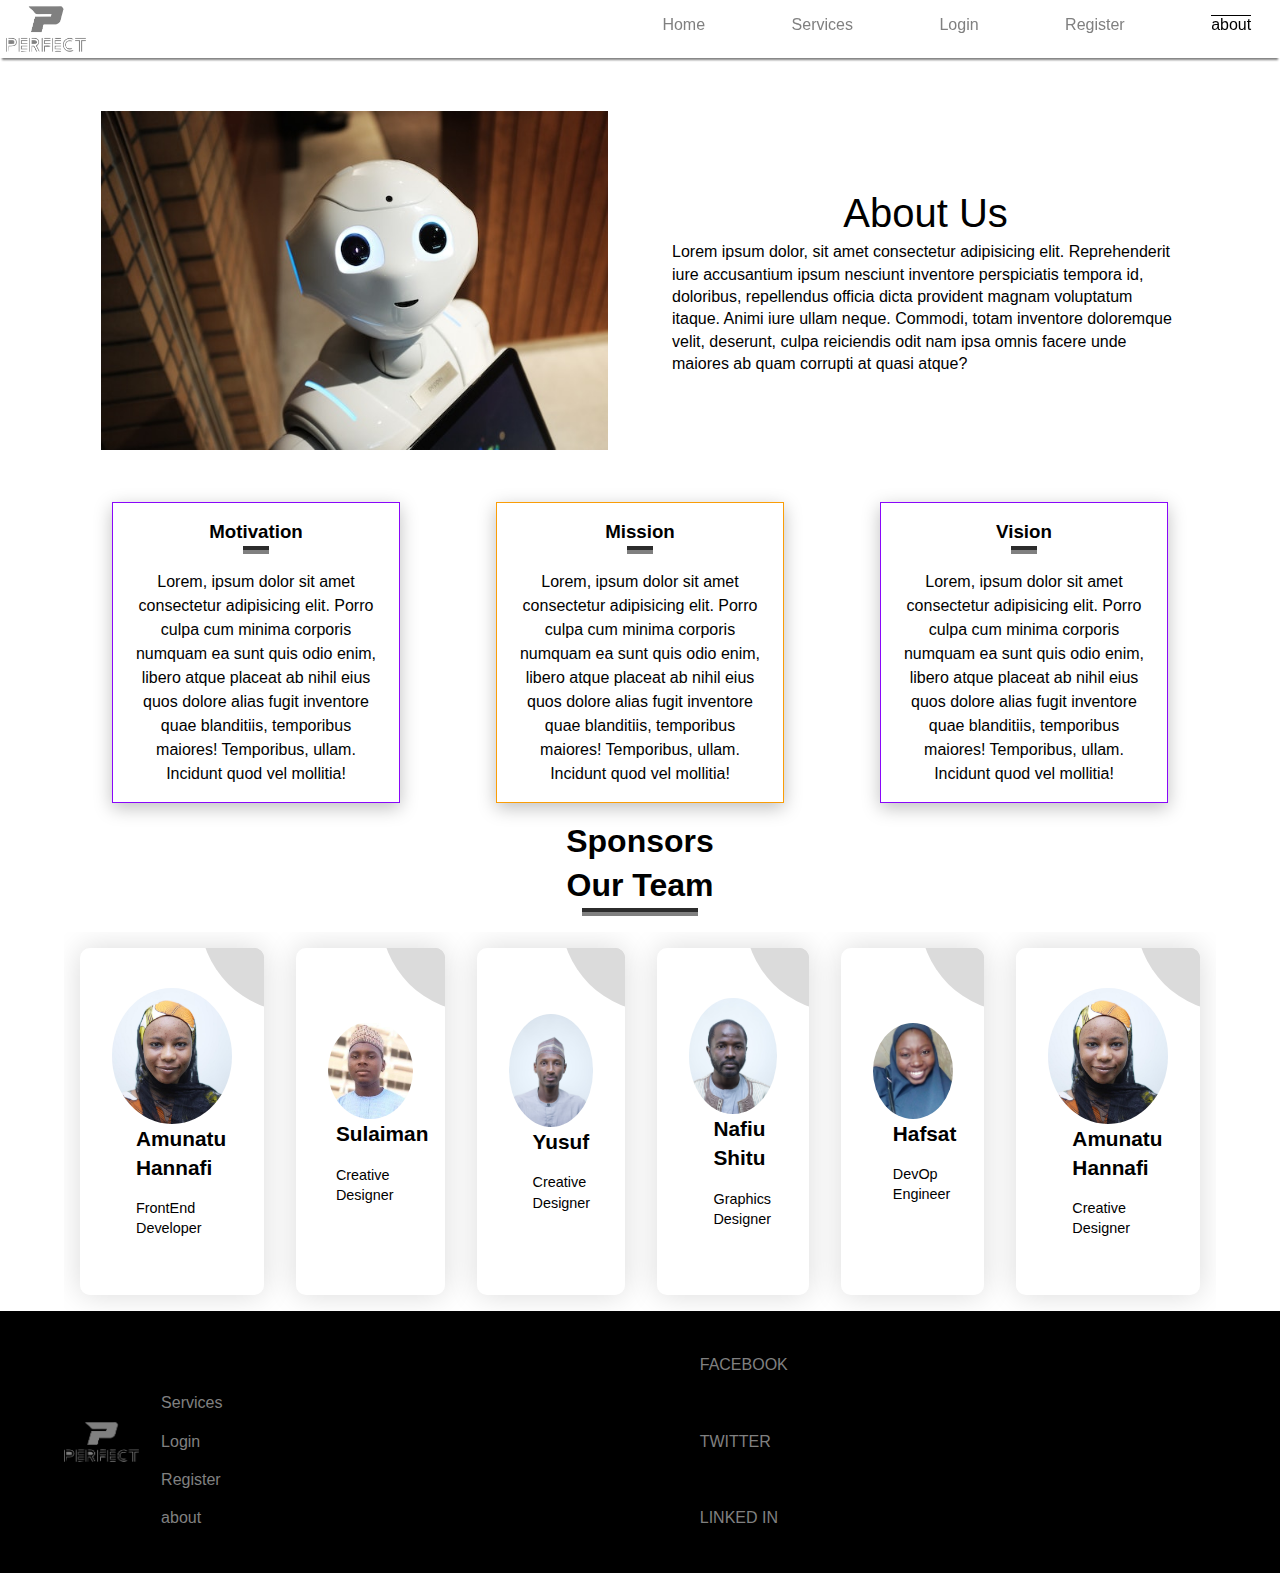
<file: about.html>
<!DOCTYPE html>
<html lang="en">
<head>
    <meta charset="UTF-8">
    <meta http-equiv="X-UA-Compatible" content="IE=edge">
    <meta name="viewport" content="width=device-width, initial-scale=1.0">
    <link rel="stylesheet" href="./style.css">
    <title></title>
    
</head>
<body>



    <nav>
        <img src="./images/PLogo.png" class="logo" alt="logo">
        <ul>
            <li><a href="./index.html">Home</a></li>
            <li><a href="./services.html">Services</a></li>
            <li ><a href="./login.html">Login</a></li>
            <li ><a href="./register.html">Register</a></li>
            <li class="active"><a href="#">about</a></li>
        </ul>
    </nav>
    <main class="about">
        <div class="serv">
            <div><img src="./images/pexels-alex-knight-2599244.jpg" alt="image">
            </div>
            <div class="info">
                <h2 class="aboutus">About Us</h2>
                <p >Lorem ipsum dolor, sit amet consectetur adipisicing elit. Reprehenderit iure accusantium ipsum nesciunt inventore perspiciatis tempora id, doloribus, repellendus officia dicta provident magnam voluptatum itaque. Animi iure ullam neque. Commodi, totam inventore doloremque velit, deserunt, culpa reiciendis odit nam ipsa omnis facere unde maiores ab quam corrupti at quasi atque?  </p>
            </div>
        </div>
    <div>

<div class="aboutSec">
    <div class="aboutSub">
        <h3 class="topics">Motivation</h3>
        <hr class="hr"/>
        <p class="p">Lorem, ipsum dolor sit amet consectetur adipisicing elit. Porro culpa cum minima corporis numquam ea sunt quis odio enim, libero atque placeat ab nihil eius quos dolore alias fugit inventore quae blanditiis, temporibus maiores! Temporibus, ullam. Incidunt quod vel mollitia!</p>
    </div>
    <div class="aboutSub">
        <h3 class="topics">Mission</h3>
        <hr class="hr"/>
        <p class="p">Lorem, ipsum dolor sit amet consectetur adipisicing elit. Porro culpa cum minima corporis numquam ea sunt quis odio enim, libero atque placeat ab nihil eius quos dolore alias fugit inventore quae blanditiis, temporibus maiores! Temporibus, ullam. Incidunt quod vel mollitia!</p>
    </div>
    <div class="aboutSub">
        <h3 class="topics">Vision</h3>
        <hr class="hr"/>
        <p class="p">Lorem, ipsum dolor sit amet consectetur adipisicing elit. Porro culpa cum minima corporis numquam ea sunt quis odio enim, libero atque placeat ab nihil eius quos dolore alias fugit inventore quae blanditiis, temporibus maiores! Temporibus, ullam. Incidunt quod vel mollitia!</p>
    </div>
</div>


        <h2 class="topics">Sponsors</h2>
        
    </div>
    <h2 class="topics">Our Team</h2>
    <hr class="hr"/>
        <div class="profileSection">
            <div class="card">
                <div class="img">
                  <img src="./images/Amuna.jpg">
                </div>
                <div class="infos">
                  <div class="name">
                    <h2>Amunatu Hannafi </h2>
                  </div>
                  <p class="text">
                    FrontEnd Developer
                  </p>
                </div>
              </div>

              <div class="card">
                <div class="img">
                  <img src="./images/sulaiman.jpg">
                </div>
                <div class="infos">
                  <div class="name">
                    <h2>Sulaiman</h2>
                  </div>
                  <p class="text">
                    Creative Designer
                  </p>
                </div>
              </div>

              <div class="card">
                <div class="img">
                  <img src="./images/yusuf.jpg">
                </div>
                <div class="infos">
                  <div class="name">
                    <h2>Yusuf </h2>
                  </div>
                  <p class="text">
                    Creative Designer
                  </p>
                </div>
              </div>
              <div class="card">
                <div class="img">
                  <img src="./images/Nafiu.jpg">
                </div>
                <div class="infos">
                  <div class="name">
                    <h2>Nafiu Shitu</h2>
                  </div>
                  <p class="text">
                    Graphics Designer
                  </p>
                </div>
              </div>
              <div class="card">
                <div class="img">
                  <img src="./images/hafsat.jpg">
                </div>
                <div class="infos">
                  <div class="name">
                    <h2>Hafsat </h2>
                  </div>
                  <p class="text">
                    DevOp Engineer 
                  </p>
                </div>
              </div>
              <div class="card">
                <div class="img">
                  <img src="./images/Amuna.jpg">
                </div>
                <div class="infos">
                  <div class="name">
                    <h2>Amunatu Hannafi </h2>
                  </div>
                  <p class="text">
                    Creative Designer
                  </p>
                </div>
              </div>
            </div>
        </main>
    <footer >
        <div><img src="./images/PLogo.png" class="logo"  alt="logo"></div>
        <ul>
            <li class="active"><a href="#">Home</a></li>
            <li><a href="./services.html">Services</a></li>
            <li><a href="./login.html">Login</a></li>
            <li><a href="./register.html">Register</a></li>
            <li><a href="./about.html">about</a></li>
        </ul>

        <ul class="footer_second_ul">
            <li><a href="#FACEBOOK">
                    
                    FACEBOOK</a></li>
            <li><a href="#TWITTER">
                    TWITTER</a></li>
            <li><a href="#LINKED IN">LINKED IN</a></li>
        </ul>
    </footer>
   
    
</body>
</html>
</file>
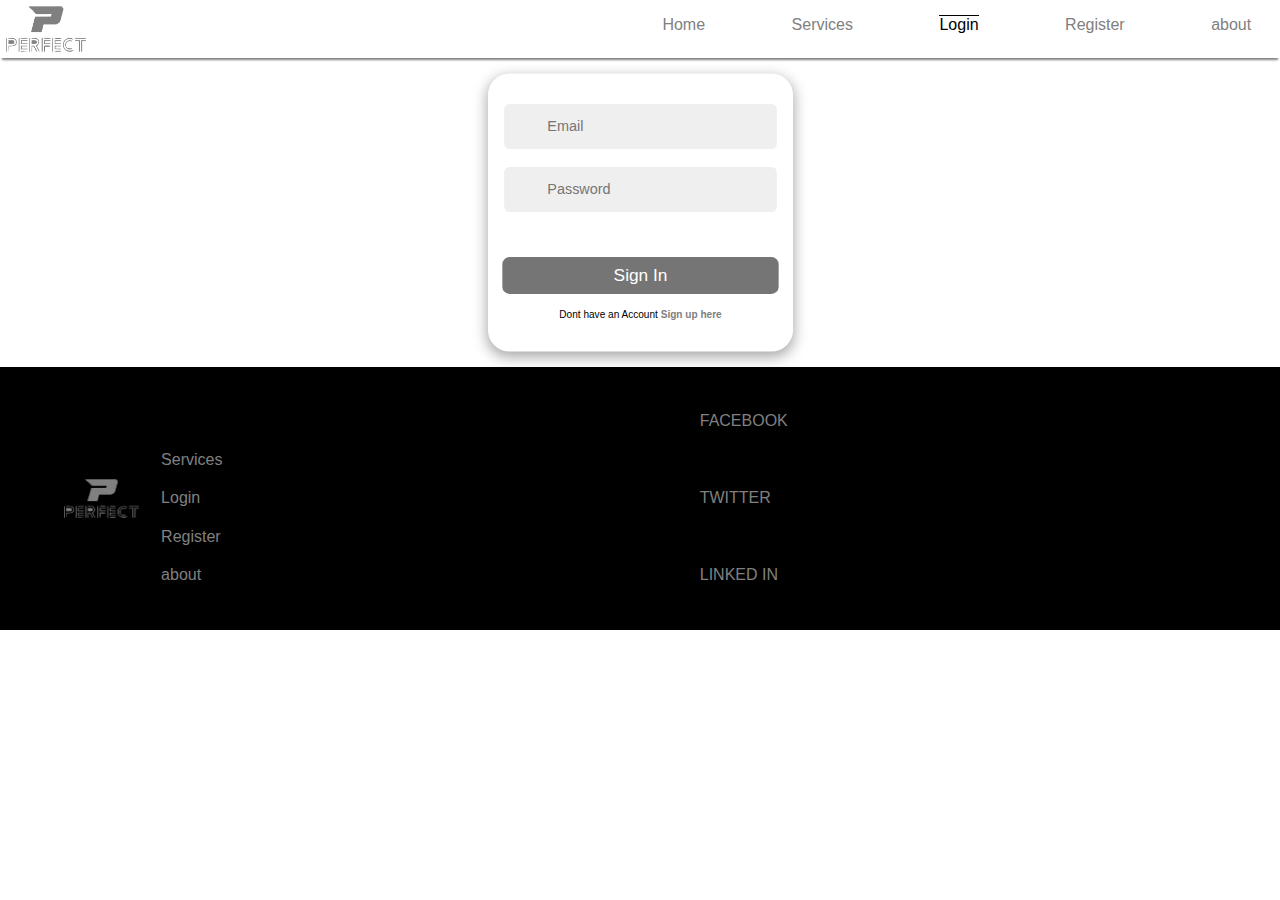
<file: login.html>
<!DOCTYPE html>
<html lang="en">
<head>
    <meta charset="UTF-8">
    <meta http-equiv="X-UA-Compatible" content="IE=edge">
    <meta name="viewport" content="width=device-width, initial-scale=1.0">
    <link rel="stylesheet" href="./style.css">
    <link rel="stylesheet" href="./register.css">
    <title>Perfect |Home</title>
</head>
<body>
    <nav>
        <img src="./images/PLogo.png" class="logo" alt="logo">
        <ul>
            <li><a href="./index.html">Home</a></li>
            <li><a href="./services.html">Services</a></li>
            <li class="active"><a href="./login.html">Login</a></li>
            <li><a href="./register.html">Register</a></li>
            <li><a href="./about.html">about</a></li>
        </ul>
    </nav>
    <div >
        
        <div class="row">
          
          <div class=" sign-up">
            <div class="form-wrapper align-items-center">
              <div class="form sign-up">
                <div class="input-group">
                  <input type="email" placeholder="Email" required>
                </div>
                <div class="input-group">
                  
                  <input type="password" placeholder="Password" required>
                </div>
                
                <button type="submit">
                  Sign In
                </button>
                <p>
                  <span>
                    Dont have an Account
                  </span>
                  <a href="./register.html">
                  <b  class="pointer">
                    Sign up here
                  </b></a>
                </p>
              </div>
            </div>
      
          </div>
          
        </div>

        <footer >
          <div><img src="./images/PLogo.png" class="logo"  alt="logo"></div>
          <ul>
              <li class="active"><a href="#">Home</a></li>
            <li><a href="./services.html">Services</a></li>
            <li><a href="./login.html">Login</a></li>
            <li><a href="./register.html">Register</a></li>
            <li><a href="./about.html">about</a></li>
          </ul>
  
          <ul class="footer_second_ul">
              <li><a href="#FACEBOOK">
                      
                      FACEBOOK</a></li>
              <li><a href="#TWITTER">
                      TWITTER</a></li>
              <li><a href="#LINKED IN">LINKED IN</a></li>
          </ul>
      </footer>
</body>
</html>
</file>
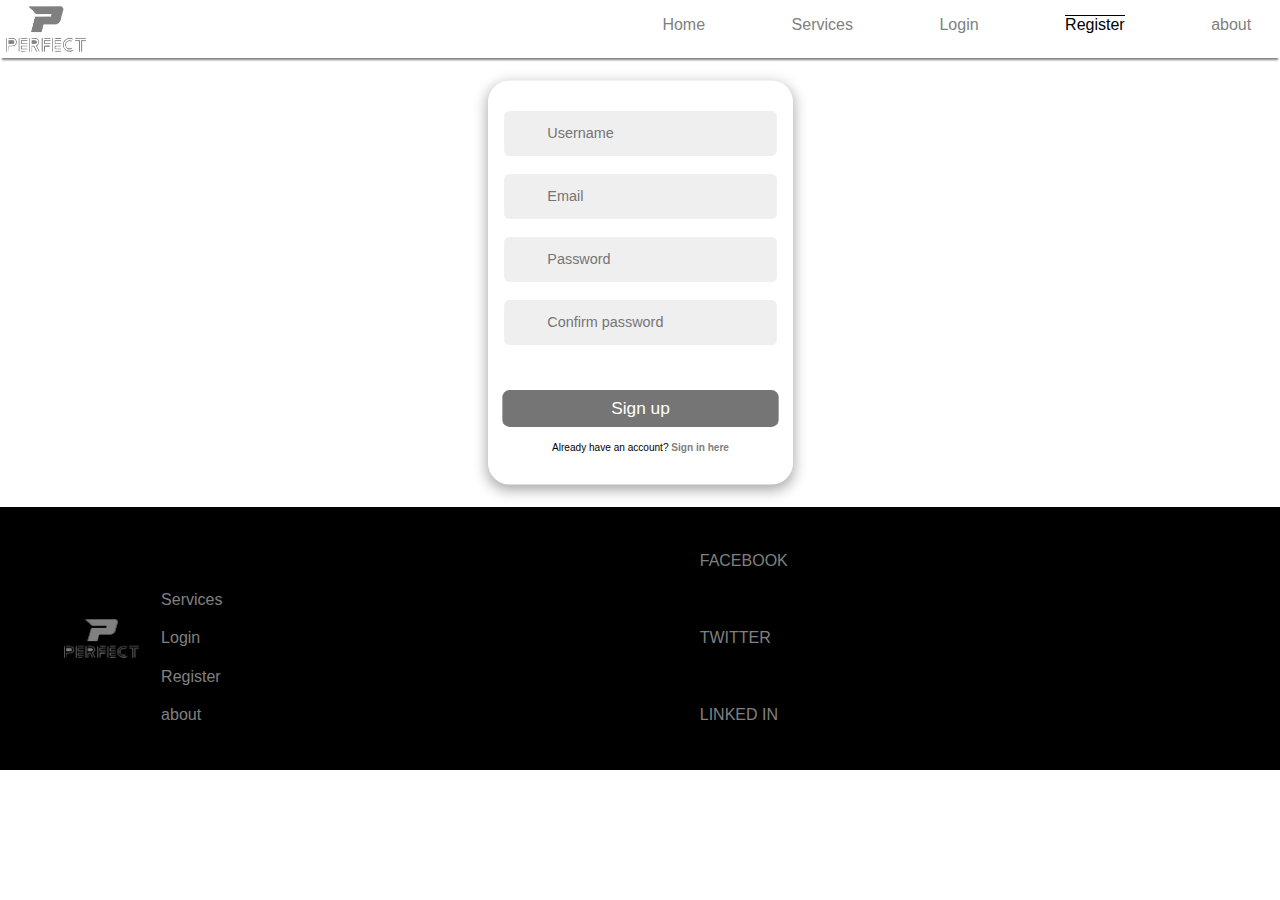
<file: register.html>
<!DOCTYPE html>
<html lang="en">
<head>
    <meta charset="UTF-8">
    <meta http-equiv="X-UA-Compatible" content="IE=edge">
    <meta name="viewport" content="width=device-width, initial-scale=1.0">
    <link rel="stylesheet" href="./style.css">
    <link rel="stylesheet" href="./register.css">
    <title>Document</title>
</head>
<body>
    <nav>
        <img src="./images/PLogo.png" class="logo"  alt="logo">
        <ul>
            <li><a href="./index.html">Home</a></li>
            <li><a href="">Services</a></li>
            <li ><a href="./login.html">Login</a></li>
            <li class="active"><a href="./register.html">Register</a></li>
            <li><a href="./about.html">about</a></li>
        </ul>
    </nav>
    <main>
    <div >
        <!-- FORM SECTION -->
        <div class="row">
          <!-- SIGN UP -->
          <div class="   sign-up">
            <div class="form-wrapper align-items-center">
              <div class="form sign-up">
                <div class="input-group">
                  <input type="text" placeholder="Username" required>
                </div>
                <div class="input-group">
                 
                  <input type="email" placeholder="Email" required>
                </div>
                <div class="input-group">
                  
                  <input type="password" placeholder="Password" required>
                </div>
                <div class="input-group">
                  
                  <input type="password" placeholder="Confirm password" required>
                </div>
                <button type="submit">
                  Sign up
                </button>
                <p>
                  <span>
                    Already have an account?
                  </span>
                  <a href="./login.html">
                  <b  class="pointer">
                    Sign in here
                  </b>
                </a>
                </p>
              </div>
            </div>
      
          </div>
          <!-- END SIGN UP -->
        </div>
      </main>
        
    
        <footer >
          <div><img src="./images/PLogo.png" class="logo"  alt="logo"></div>
          <ul>
              <li class="active"><a href="#">Home</a></li>
            <li><a href="./services.html">Services</a></li>
            <li><a href="./login.html">Login</a></li>
            <li><a href="./register.html">Register</a></li>
            <li><a href="./about.html">about</a></li>
          </ul>
  
          <ul class="footer_second_ul">
              <li><a href="#FACEBOOK">
                      
                      FACEBOOK</a></li>
              <li><a href="#TWITTER">
                      TWITTER</a></li>
              <li><a href="#LINKED IN">LINKED IN</a></li>
          </ul>
      </footer>
</body>
</html>
</file>
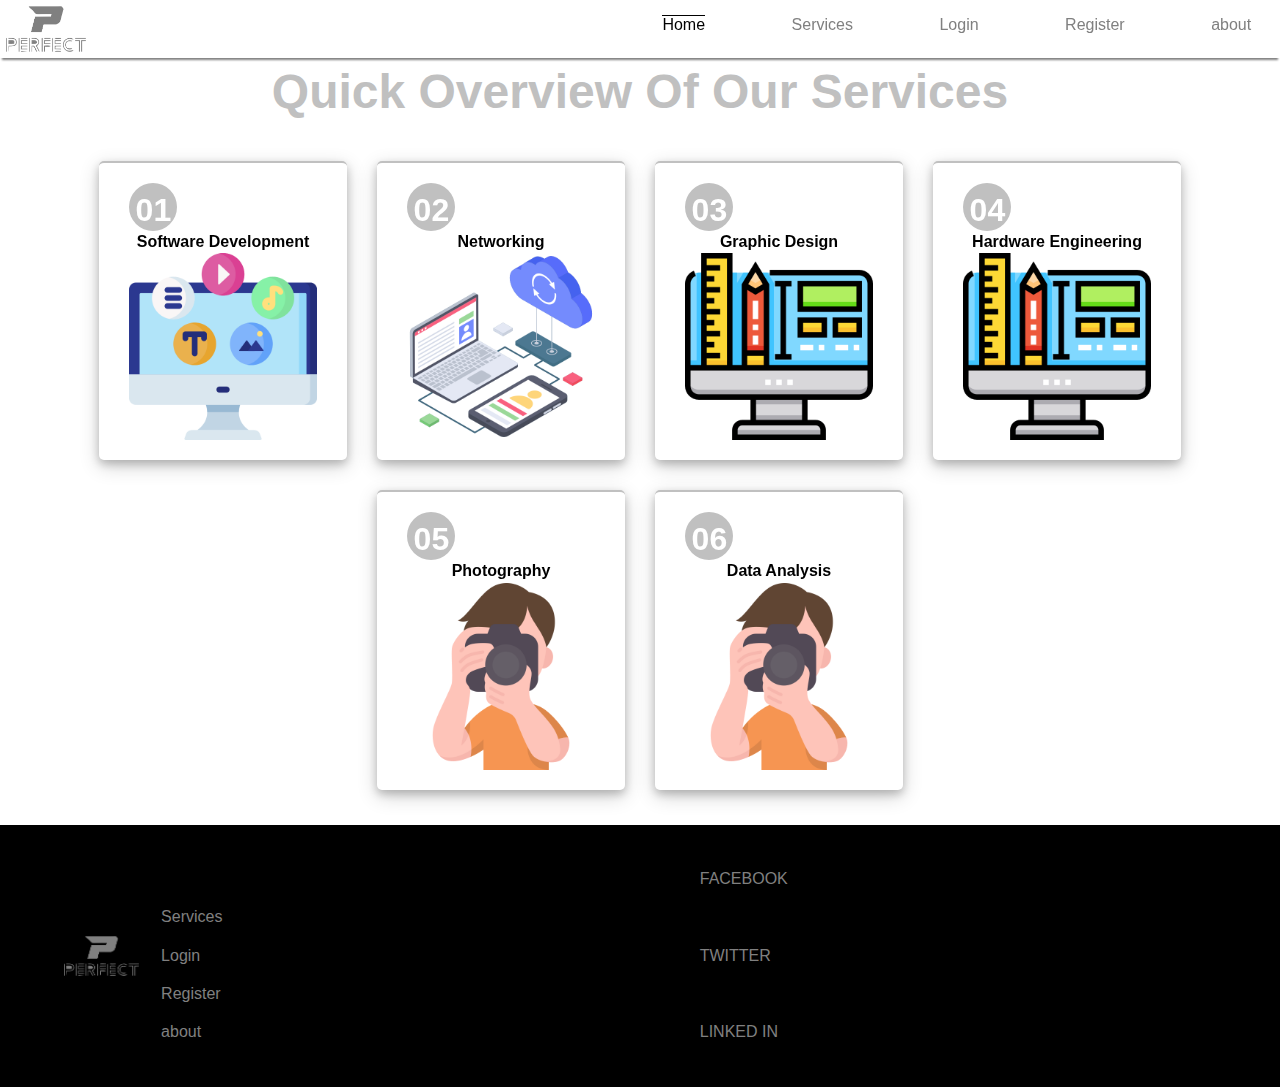
<file: services.html>
<!DOCTYPE html>
<html lang="en">
<head>
    <meta charset="UTF-8">
    <meta http-equiv="X-UA-Compatible" content="IE=edge">
    <meta name="viewport" content="width=device-width, initial-scale=1.0">
    <link rel="stylesheet" href="./style.css">
    <link rel="stylesheet" href="./services.css">
    <title>Perfect Team|Services</title>
</head>
<body>
  <nav>
    <img src="./images/PLogo.png" class="logo"  alt="logo">
    <ul>
        <li class="active"><a href="#">Home</a></li>
        <li><a href="./services.html">Services</a></li>
        <li><a href="./login.html">Login</a></li>
        <li><a href="./register.html">Register</a></li>
        <li><a href="./about.html">about</a></li>
    </ul>
</nav>

<main>
  <div >

      
      <h1 class="quick">Quick Overview Of Our Services</h1>
      <div class="circle">

        <div class="down flip-card">
          <div class="flip-card-inner">
            <div class="flip-card-front">
              <h2 class="we">01</h2>
              <h4>Software Development</h4>
              <img src="images/serve4.png" alt="Avatar"> 
            </div>
            <div class="flip-card-back">
              <h3>Software Development</h3>
              <p class="p">Lorem, ipsum dolor sit amet consectetur adipisicing elit. Beatae dolorem voluptate praesentium itaque qui perspiciatis iste quae. Quia animi dolorem corrupti ducimus tenetur rerum, nobis placeat, obcaecati, praesentium vel cum. Ratione, facere</p>
              
            </div>
          </div>
        </div>
         

        <div class="down flip-card">
          <div class="flip-card-inner">
            <div class="flip-card-front">
              <h2 class="we">02</h2>
              <h4>Networking</h4>
              <img src="images/serv5.png" alt="Avatar"> 
            </div>
            <div class="flip-card-back">
              <h3>Networking</h3>
              <p class="p">Lorem, ipsum dolor sit amet consectetur adipisicing elit. Beatae dolorem voluptate praesentium itaque qui perspiciatis iste quae. Quia animi dolorem corrupti ducimus tenetur rerum, nobis placeat, obcaecati, praesentium vel cum. Ratione, facere</p>
            </div>
          </div>
        </div>
          
        <div class=" down flip-card">
          <div class="flip-card-inner">
            <div class="flip-card-front">
              <h2 class="we">03</h2>
              <h4>Graphic Design</h4>
              <img src="images/serv1.png" alt="Avatar"> 
            </div>
            <div class="flip-card-back">
              <h3>Graphic Design</h3>
              <p class="p">Lorem, ipsum dolor sit amet consectetur adipisicing elit. Beatae dolorem voluptate praesentium itaque qui perspiciatis iste quae. Quia animi dolorem corrupti ducimus tenetur rerum, nobis placeat, obcaecati, praesentium vel cum. Ratione, facere </p>
            </div>
          </div>
        </div>

        <div class="down flip-card">
          <div class="flip-card-inner">
            <div class="flip-card-front">
              <h2 class="we">04</h2>
              <h4>Hardware Engineering</h4>
              <img src="images/serv1.png" alt="Avatar"> 
            </div>
            <div class="flip-card-back">
              <h3>Hardware Engineering</h3>
              <p class="p">Lorem, ipsum dolor sit amet consectetur adipisicing elit. Beatae dolorem voluptate praesentium itaque qui perspiciatis iste quae. Quia animi dolorem corrupti ducimus tenetur rerum, nobis placeat, obcaecati, praesentium vel cum. Ratione, facere</p>
            </div>
          </div>
        </div>


        <div class="down flip-card">
          <div class="flip-card-inner">
            <div class="flip-card-front">
              <h2 class="we">05</h2>
              <h4>Photography</h4>
              <img src="images/serv2.png" alt="Avatar"> 
            </div>
            <div class="flip-card-back">
              <h3>Photography</h3>
              <p class="p">Lorem, ipsum dolor sit amet consectetur adipisicing elit. Beatae dolorem voluptate praesentium itaque qui perspiciatis iste quae. Quia animi dolorem corrupti ducimus tenetur rerum, nobis placeat, obcaecati, praesentium vel cum. Ratione, facere</p>
            </div>
          </div>
        </div>
       
        <div class=" down flip-card">
          <div class="flip-card-inner">
            <div class="flip-card-front">
              <h2 class="we">06</h2>
              <h4>Data Analysis</h4>
              <img src="images/serv2.png" alt="Avatar"> 
            </div>
            <div class="flip-card-back">
              <h3>Data Analysis</h3>
              <p class="p">Lorem, ipsum dolor sit amet consectetur adipisicing elit. Beatae dolorem voluptate praesentium itaque qui perspiciatis iste quae. Quia animi dolorem corrupti ducimus tenetur rerum, nobis placeat, obcaecati, praesentium vel cum. Ratione, facere</p>
            </div>
          </div>
        </div>

</main>
      
<footer>
  <div><img src="./images/PLogo.png" class="logo"  alt="logo"></div>
  <ul>
      <li class="active"><a href="#">Home</a></li>
            <li><a href="./services.html">Services</a></li>
            <li><a href="./login.html">Login</a></li>
            <li><a href="./register.html">Register</a></li>
            <li><a href="./about.html">about</a></li>
  </ul>

  <ul class="footer_second_ul">
      <li><a href="#FACEBOOK">
          FACEBOOK</a></li>
      <li><a href="#TWITTER">
              TWITTER</a></li>
      <li><a href="#LINKED IN">LINKED IN</a></li>
  </ul>
</footer>
</body>
</html>
</file>
<file: style.css>
* {
    font-family: "Poppins", sans-serif;
    margin: 0;
    padding: 0;
    box-sizing: border-box;
  }

body{
    font-size: 16px;
    line-height: 1.4;
}

h1{
    font-size: 3rem;
    font-weight: 700;
}

h2{
    font-size: 2rem;
    font-weight: 600;
}

.heroSection{
    background-image: url("./images/heroimg.jpg");
    background-repeat: no-repeat;
    width: 100%;
    color: white;
    background-size: cover;
    height: 80vh;
    background-position: center;   
}

.heroInner{
  display: grid;
  place-items: center;
}

.p{
  font-size: var(--normal-font-size);
  font-weight: 300;
  line-height: 1.5;
}
.topics{
  text-align: center;
 
}

.heroDiv{
    width: 100%;
    height: 100%;
    display: flex;
    align-items: center;
    justify-content: center;
    background-color:rgba(0,0,0,0.6);
   
}
.heroDiv div{
  flex: 1;
}
.services{
    display: flex;
    flex-direction: column;
}
.serv{
    display: flex;
    padding: .3rem;
    margin-top: 1rem;
    justify-items: center;
    align-items: center;
}
.serv div{
    flex-basis: 50%;
    padding: 2rem;
}

.logo{
  width: 5rem;
  height: 20%;
  margin: .2rem 0;
}

.info{
    display: grid;
    place-items: center;
    padding:1.5rem;
    
}
.serv div img{
    width:100% ;
}
.serv:nth-child(even){
    flex-direction: row-reverse;
}

/*Navbar*/
nav{
    position:sticky;
    top:0;
    background-color: white;
    z-index: 1;
    box-shadow: 0 4px 2px -2px gray;
    padding: .6rem 0;
}

nav,ul{
    display: flex;
    justify-content: space-between;
    padding: .2rem .4rem;
}
ul{
    flex-basis: 50%;
}
li{  
    margin: .5rem 1rem;
    list-style: none;
}
a{
    text-decoration: none;
    color: grey;
}
.active a{
    color: black;
    border-top: solid black .5px;
}




/*Signin Page*/

.signInDiv{
    width: 100vw;
    height: 60vh;
}

form{
    width: 100%;
    max-width: 28rem;
    box-shadow: rgba(0, 0, 0, 0.35) 0px 5px 15px;
    transform: scale(1.1);
    transition: 0.5s ease-in-out;
    margin: auto;
    margin-top: 5rem;
    
    padding: 1rem;
    border-radius: 3rem;
}
.forgot{
    margin-bottom: auto;
    font-size: .8rem;
}
label{
    font-size: 1.2rem;
}
input{ width: 100%;
    padding: 1rem 3rem;
    font-size: 1rem;
    background-color: gray;
    border-radius: 0.5rem;
    outline: none;
}
button{
    padding: 1rem;
    margin-top: 2rem;
    text-align: center;
    border-radius: 2rem;
    border: none;
}
.formDiv {
    position: relative;
    width: 100%;
    margin: 1rem 0;
  }
.hr{
  border: none;
  border-bottom: grey groove .5rem;
  width: 10%;
  margin: auto;
  margin-bottom: 1rem;
}




@media only screen and (max-width: 700px){
    body {font-size: calc(.6 + ((1vw - 7.68px) * 0.6944));
     
   }
   nav ul{
     flex-direction: column;
   }
     .heroSection{
         height: 60vh;
         margin: 2rem 0;
        
     }
     .heroInner img{
      height: 250px;
     }
     .heroInner{
      background-color:rgba(119, 20, 206, 1);
      border-radius: .5rem;
      height: 10px;
     }
     .heroDiv{
      
     flex-direction: column-reverse;
     padding: 2rem;
     }

     
     
     .serv, serv:nth-child(even){
         flex-direction: column-reverse;
         text-align: center;
         margin: 1rem 0;
     }
     .serv div{
         padding: 0;
     }
     .serv:nth-child(even) div img{
        border-radius: 2rem;
         
     }
     .form {
        margin: 1rem;
        padding: .2rem;
      }
    nav ul{
        display: none;
    }
    nav{
        padding: 0 1rem;
        box-shadow: 0 4px 2px -2px gray;
    }
 
 }


/*Profile Card Section*/
 img {
    max-width: 100%;
    display: block;
  }
  ul {
    list-style: none;
  }
  
  /* Utilities */
  .card::after,
  .card img {
    border-radius: 50%;
  }
  .profileSection{
    overflow-x: scroll;
    justify-content: space-between;
    
  }
  .profileSection, .card,
  .stats {
    display: flex;
  }
  
  .card {
    padding: 2.5rem 2rem;
    border-radius: 10px;
    background-color: rgba(255, 255, 255, .5);
    box-shadow: 0 0 30px rgba(0, 0, 0, .15);
    margin: 1rem;
    display: flex;
    flex-direction: column;
    align-items: center;
    justify-content: center;
    position: relative;
    overflow: hidden;
  }

  .card::before,
  .card::after {
    content: '';
    position: absolute;
    z-index: -1;
  }
  .card::before {
    width: 100%;
    height: 100%;
    border: 1px solid #FFF;
    border-radius: 10px;
    top: -.7rem;
    left: -.7rem;
  }
  .card::after {
    height: 12rem;
    width: 12rem;
    background-color: rgb(183, 182, 182);
    top: -8rem;
    right: -8rem;
    box-shadow: 2rem 6rem 0 -3rem #FFF
  }
  
  .card img {
    width: 8rem;
    min-width: 80px;
    box-shadow: 0 0 0 5px #FFF;
  }
  
  .infos {
    margin-left: 1.5rem;
  }
  
  .name {
    margin-bottom: 1rem;
  }
  .name h2 {
    font-size: 1.3rem;
  }
  .name h4 {
    font-size: .8rem;
    color: #333;
  }
  
  .text {
    font-size: .9rem;
    margin-bottom: 1rem;
  }
  
  
  @media screen and (max-width: 700px) {
    .card {
      flex-direction: column;
      width: 40%;
      padding: .5rem .5rem;
      align-items: center;
      text-align: center;
      
    }
    .profileSection{
        flex-wrap: wrap;
        align-items: center;
    }
    .infos {
      margin-left: 0;
      margin-top: 1.5rem;
    }
    footer{
     
      flex-direction: column;
    }
    
  }
  
  footer ul{
    flex-direction: column;
    width: 100%;
  }

  footer{
   
    display: flex;
    color:silver;
    background-color: black;
    padding: 2rem 4rem;
  }
  footer div img{
    width: 30px;
  }

  footer div{
    display: grid;
    place-items: center;
  }


  .about{
    margin: 0 4rem;
  }
  .aboutus{
    font-weight: 500;
    font-size: 2.5rem;
  }
  .aboutSec{
    display: flex;
    justify-content: space-between;
  }

  .aboutSub{
    border: 1px solid rgb(137, 7, 250);
    box-shadow: rgb(0 0 0 / 25%) 0px 5px 17px;
    text-align: center;
    margin:1rem auto;
    padding: 1rem;
    flex-basis:25% ;
  }
  .aboutSub:nth-child(even){
    border: 1px solid rgb(250, 157, 7);
  }
</file>
<file: register.css>
:root {
    --primary-color: #757575;
    --secondary-color: #757575;
    --black: #000000;
    --white: #ffffff;
    --gray: #efefef;

  }
  
  shadow
  
  html,
  body {
    height: 100vh;
    overflow: hidden;
  }
  
  .container {
    position: relative;
    min-height: 100vh;
    overflow: hidden;
  }
  
  .row {
    display: grid;
    place-items: center;
  }
  
  .col {
    margin: auto;
  }
  
  .align-items-center {
    display: flex;
    align-items: center;
    justify-content: center;
    text-align: center;
  }
  
  .form-wrapper {
    width: 100%;
    max-width: 28rem;
  }
  .row
  .form {
    padding: 1rem;
    background-color: var(--white);
    border-radius: 1.5rem;
    width: 100%;
    box-shadow: rgba(0, 0, 0, 0.35) 0px 5px 15px;
    transform: scale(0.9);
    transition: 1s ease-in-out;
    transition-delay: 1s;
  }
  
  .input-group {
    position: relative;
    width: 100%;
    margin: 1rem 0;
  }
  
  
  
  .input-group input {
    width: 100%;
    padding: 1rem 3rem;
    font-size: 1rem;
    background-color: var(--gray);
    border-radius: 0.5rem;
    border: 0.125rem solid var(--white);
    outline: none;
  }
  
  .input-group input:focus {
    border: 0.125rem solid var(--primary-color);
  }
  
  .form button {
    cursor: pointer;
    width: 100%;
    padding: 0.6rem 0;
    border-radius: 0.5rem;
    border: none;
    background-color: var(--primary-color);
    color: var(--white);
    font-size: 1.2rem;
    outline: none;
  }
  
  .form p {
    margin: 1rem 0;
    font-size: 0.7rem;
  }
  
  .flex-col {
    flex-direction: column;
  }
  
  
  
  /* RESPONSIVE */
  
  @media only screen and (max-width:700px) {
    
    .container.sign-up::before {
      height: 100vh;
      border-bottom-right-radius: 0;
      border-top-left-radius: 0;
      z-index: 0;
      transform: none;
      right: 0;
    }
  
    /* .container.sign-in .col.sign-up {
          transform: translateY(100%);
      } */
 
    .container.sign-up .col.sign-up {
      transform: translateY(0);
    }
  
    .content-row {
      align-items: flex-start !important;
    }
  
    .content-row .col {
      transform: translateY(0);
      background-color: unset;
    }
  
    .col {
      width: 100%;
      
      padding: 2rem;
      background-color: var(--white);
      border-top-left-radius: 2rem;
      border-top-right-radius: 2rem;
      transform: translateY(100%);
      transition: 1s ease-in-out;
    }
  
    .row {
      align-items: flex-end;
      justify-content: flex-end;
    }
  
    .form {
      margin: 1rem;
      padding: 1rem .5rem;
    }
  
    .text {
      margin: 0;
    }
  
    .text p {
      display: none;
    }
  
    .text h2 {
      margin: 0.5rem;
      font-size: 2rem;
    }
    .sign-in h2 {
      font-size: 3rem;
      font-weight: 500;
      margin: 2rem 0;
      transition: 1s ease-in-out;
    }
  }
  .form button:hover, .form button:active{
    color: white;
    background-color: black;
}
</file>
<file: services.css>
body {
margin: auto;
font-family: cambria;
}

    .circle {
    width: auto; 
    padding: 20px;  
    display: flex;
    justify-content: center;
    flex-wrap: wrap;
    }

    .quick {
    text-align: center;
    color: silver;
    margin-bottom: 0;
    }
    
    .down {
    width: 20%;
    display: flex;
    flex-direction: column;
    align-items: center;
    border-radius: 5px;
    border-top: 2px solid silver;
    margin: 15px;
    padding: 20px;
    background-color: white;
    box-shadow: 0 4px 8px 0 rgba(0, 0, 0, 0.2), 0 6px 20px 0 rgba(0, 0, 0, 0.19);
    }
    
    .we {
    color: white;
    padding: 5px;
    width: 3rem;
    height: 3rem;
    border-radius: 50%;
    background-color: silver;
    }

    .serve_icons {
    width: 80%;
    margin: auto;
    }
    .down h3{
        text-align: center;
    }

    @media screen and (max-width:800px) {
        .down{
            width: 42%;
        }
        p{
           font-size: var(--small-font-size);
        }
        
        
    }

    @media screen and (max-width:508px) {
        .down{
            width: 80%;
        }
        p{
            font-size: var(--smaller-font-size);
         }
        
    }



    .flip-card-inner {
        margin: auto;
        position: relative;
        width: 90%;
        text-align: center;
        transition: transform 0.8s;
        transform-style: preserve-3d;
      }
      
     
      .flip-card:hover .flip-card-inner {
        transform: rotateY(180deg);
      }
      
      /* Position the front and back side */
      .flip-card-front, .flip-card-back {
        
        display: flex;
        flex-direction: column;
        width: 100%;
        height: 100%;
        -webkit-backface-visibility: hidden; 
        backface-visibility: hidden;
      }
      
      .flip-card-front {
        position: relative;
        color: black;
      }
      
     
      .flip-card-back {
        position:absolute;
       top: 0;
        color: grey;
        transform: rotateY(180deg);
      }
</file>
